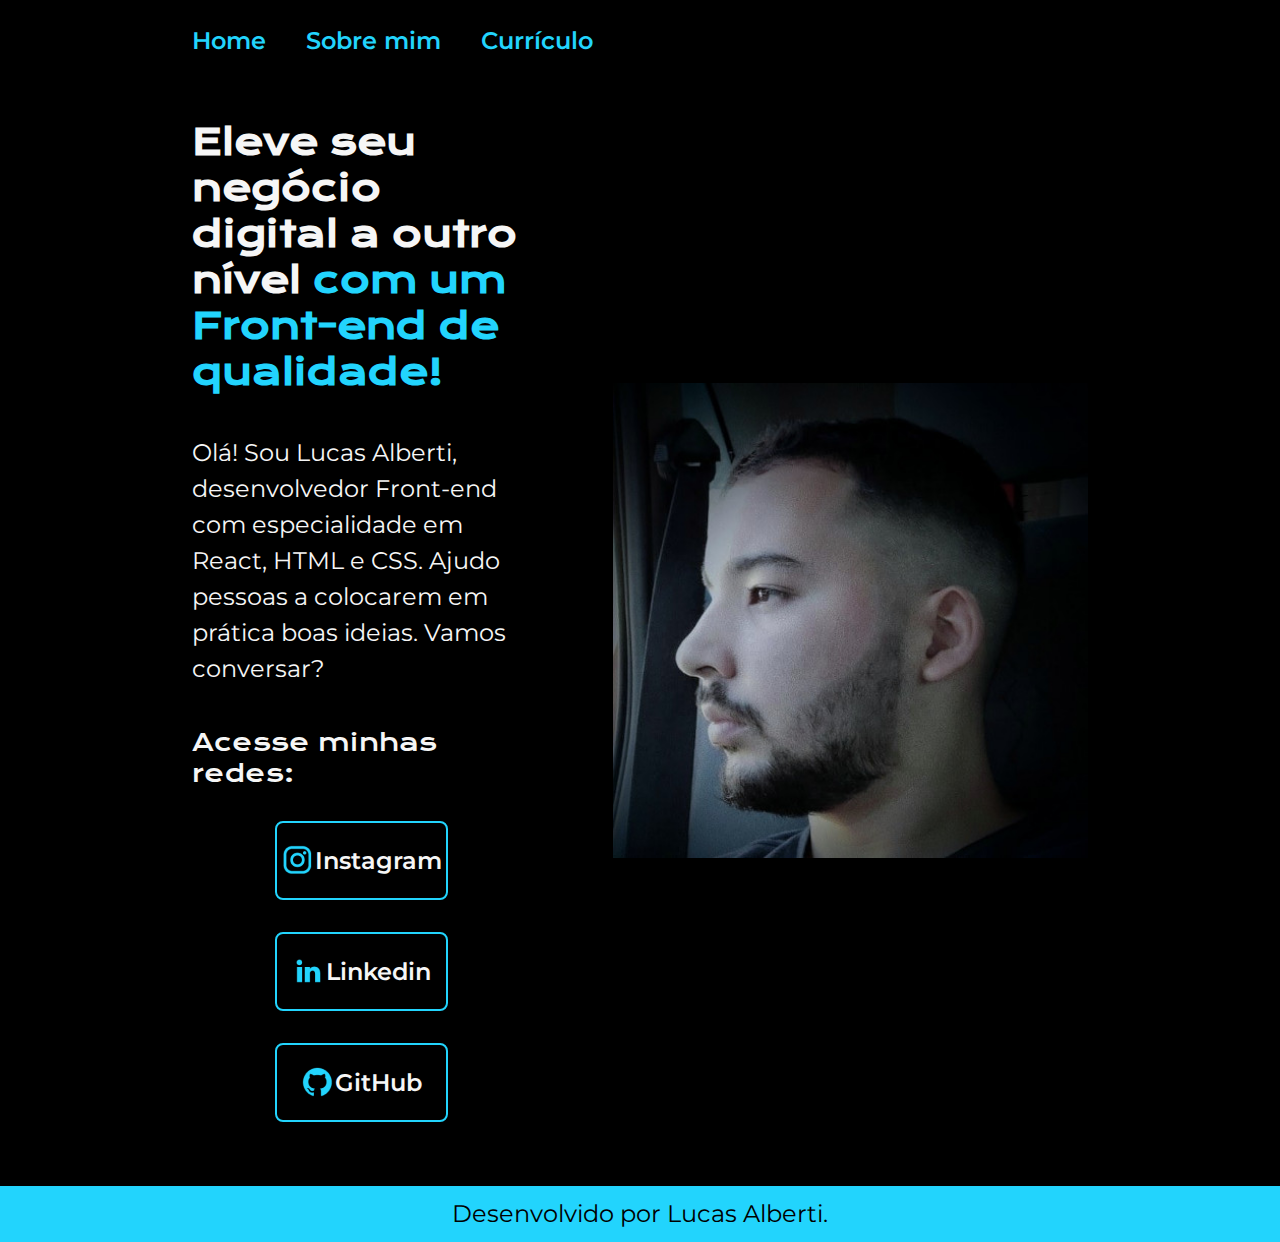
<file: index.html>
<!DOCTYPE html>
<html lang="pt-br">
<head>
    <meta charset="UTF-8">
    <meta name="viewport" content="width=device-width, initial-scale=1.0">
    <link rel="shortcut icon" href="imagens/computador-portatil.png" type="image/x-icon">
    <title>Portifolio</title>
    <link rel="stylesheet" href="/estilos/style.css">
</head>
<body>  
    <header class="cabecalho">
        <nav class="cabecalho__menu">
            <a class="cabecalho__menu__link" href="index.html">Home</a>
            <a class="cabecalho__menu__link" href="about.html">Sobre mim</a>
            <a class="cabecalho__menu__link" href="curriculo.html">Currículo</a>
        </nav>
    </header>
    <main class="apresentacao">
        <section class ="apresentacao__conteudo">
            
            <h1 class="apresentacao__conteudo__titulo">Eleve seu negócio digital a outro nível <strong class="titulo-destaque">com um Front-end de qualidade!</strong></h1>
            
            <p class="apresentacao__conteudo__paragrafo">Olá! Sou Lucas Alberti, desenvolvedor Front-end com especialidade em React, HTML e CSS. Ajudo pessoas a colocarem em prática boas ideias. Vamos conversar?</p>
        
            <div class="apresentacao__links">
                
                <h2 class="apresentacao__links__subtitulo">Acesse minhas redes:</h2>
                
                <a class="apresentacao__links__navegacao" href="https://www.instagram.com/lucassalberti/" target="_blank"> <img src="/imagens/instagram.png" alt="logo instagram">Instagram</a>
                
                <a class="apresentacao__links__navegacao" href="https://www.linkedin.com/in/lucas-alberti-395424140/" target="_blank"> <img src="/imagens/linkedin.png" alt="logo linkedin">Linkedin</a>
                
                <a class="apresentacao__links__navegacao" href="https://github.com/lucasfranciscoalberti" target="_blank"><img src="/imagens/github.png" alt="logo github">GitHub</a>
            
            </div>
        </section>
        
        <img class="imagem__perfil" src="imagens/imagem.jpg" alt="foto do Lucas Alberti">
        
    
    </main> 
    <footer class="rodape">
        <p>Desenvolvido por Lucas Alberti.</p>
    </footer>
</body>
</html>
</file>
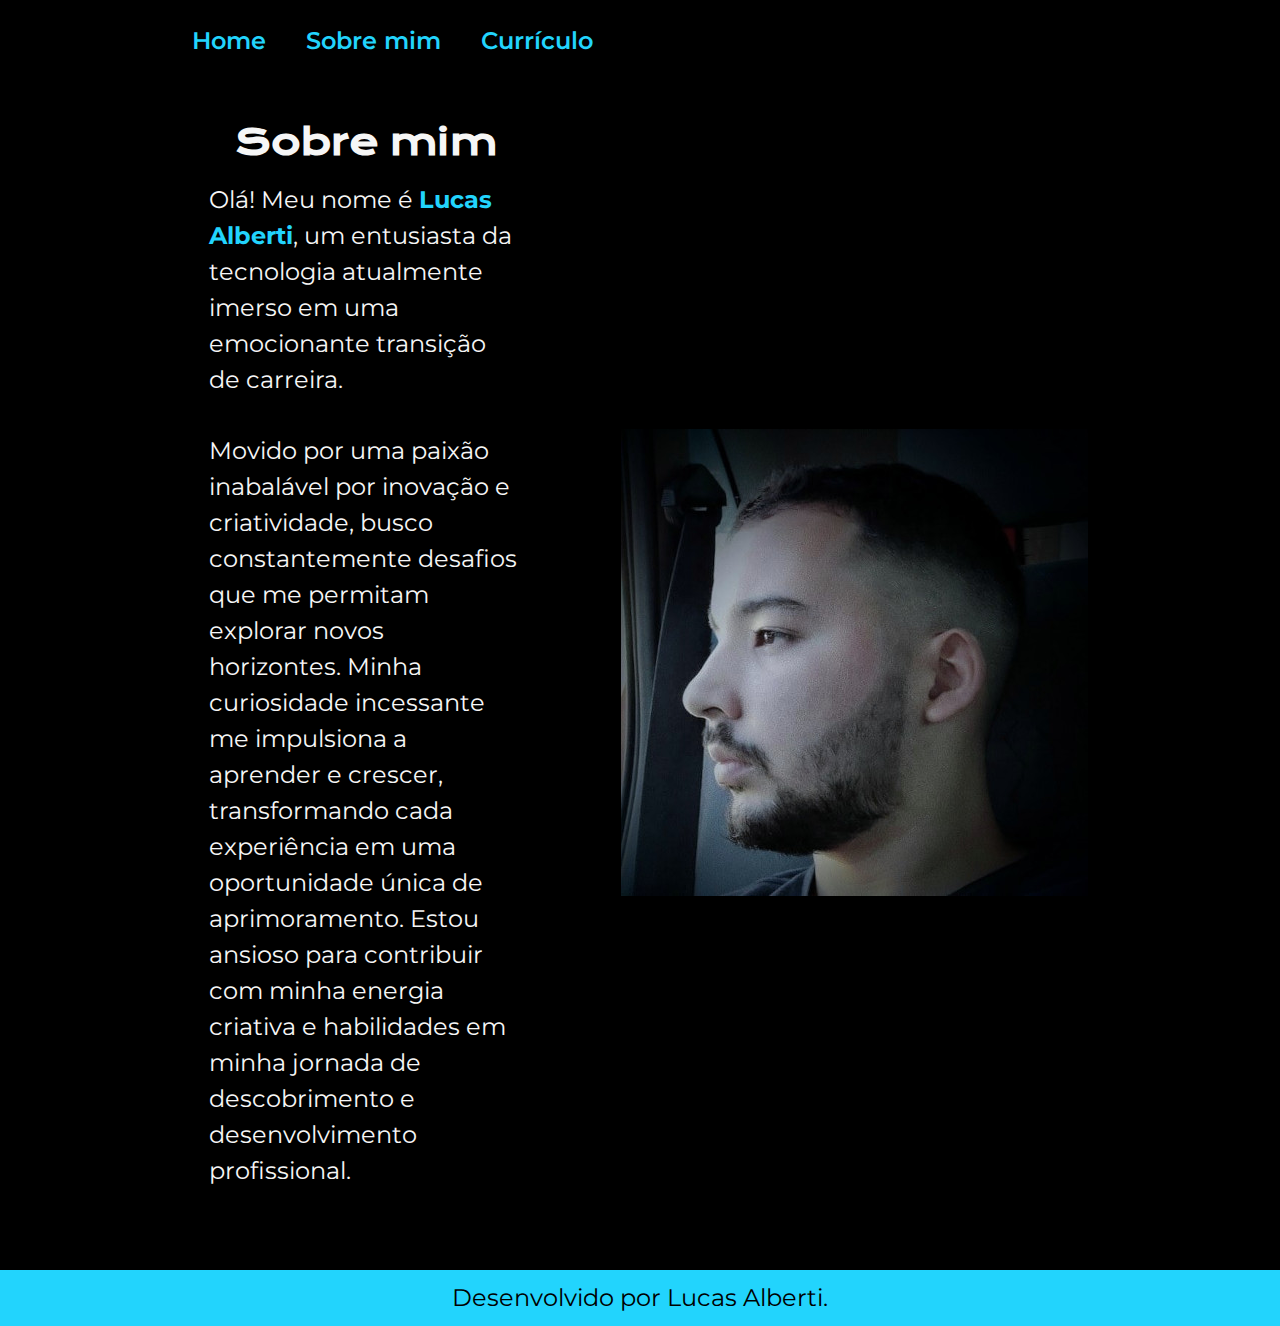
<file: about.html>
<!DOCTYPE html>
<html lang="pt-br">
<head>
    <meta charset="UTF-8">
    <meta name="viewport" content="width=device-width, initial-scale=1.0">
    <link rel="shortcut icon" href="imagens/computador-portatil.png" type="image/x-icon">
    <title>Sobre mim</title>
    <link rel="stylesheet" href="/estilos/style_about.css">
</head>
<body>
    <header class="cabecalho">
        <nav class="cabecalho__menu">
            <a class="cabecalho__menu__link" href="index.html">Home</a>
            <a class="cabecalho__menu__link" href="about.html">Sobre mim</a>
            <a class="cabecalho__menu__link" href="curriculo.html">Currículo</a>
        </nav>
    </header>
    <main class="about">
        <section>
            <h1 class="apresentacao__conteudo__titulo">Sobre mim</h1>

            <p class="apresentacao__conteudo__texto">Olá! Meu nome é <strong class="paragrafo-destaque">Lucas Alberti</strong>, um entusiasta da tecnologia atualmente imerso em uma emocionante transição de carreira. <p>
            <p class="apresentacao__conteudo__texto">Movido por uma paixão inabalável por inovação e criatividade, busco constantemente desafios que me permitam explorar novos horizontes. Minha curiosidade incessante me impulsiona a aprender e crescer, transformando cada experiência em uma oportunidade única de aprimoramento. Estou ansioso para contribuir com minha energia criativa e habilidades em minha jornada de descobrimento e desenvolvimento profissional.</p>
        </section>
        <img class="imagem__perfil" src="imagens/imagem.jpg" alt="foto do Lucas Alberti">
        
    </main>
    <footer class="rodape">
        <p>Desenvolvido por Lucas Alberti.</p>
    </footer>
</body>
</html>
</file>
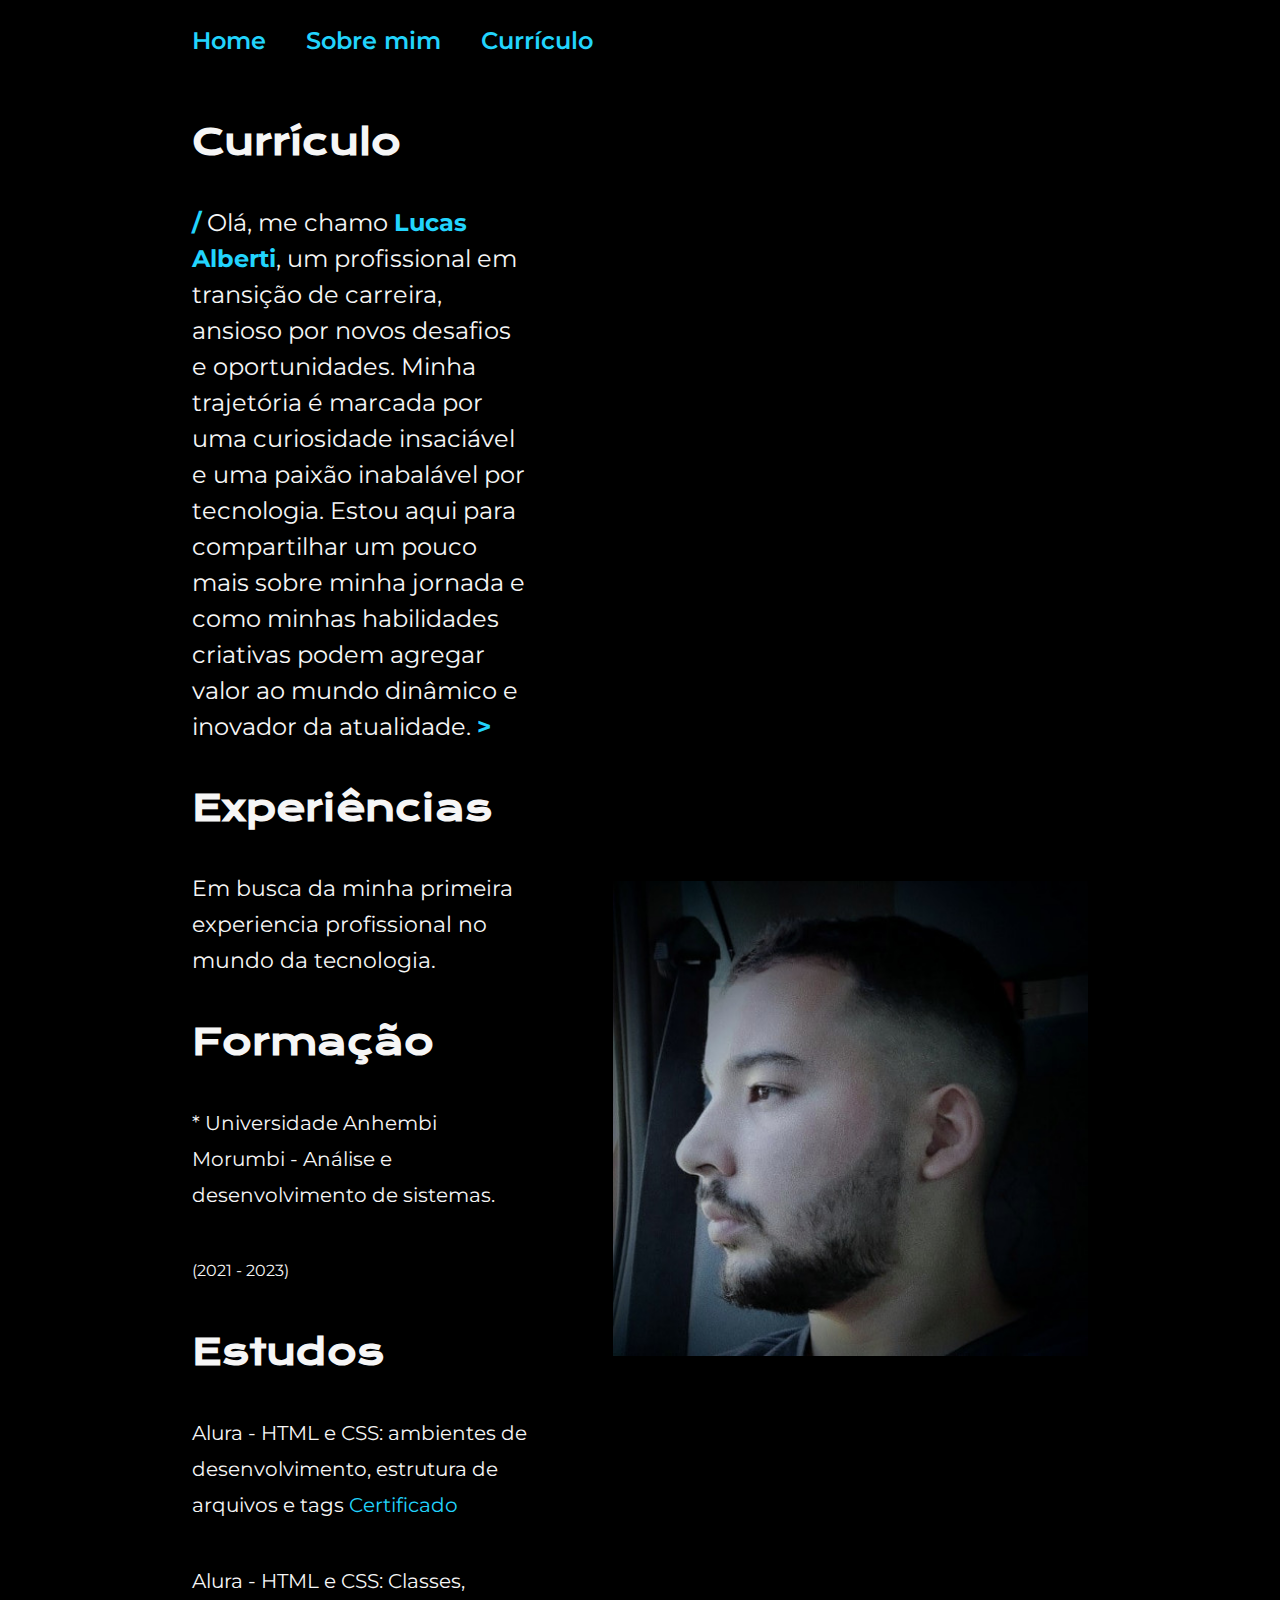
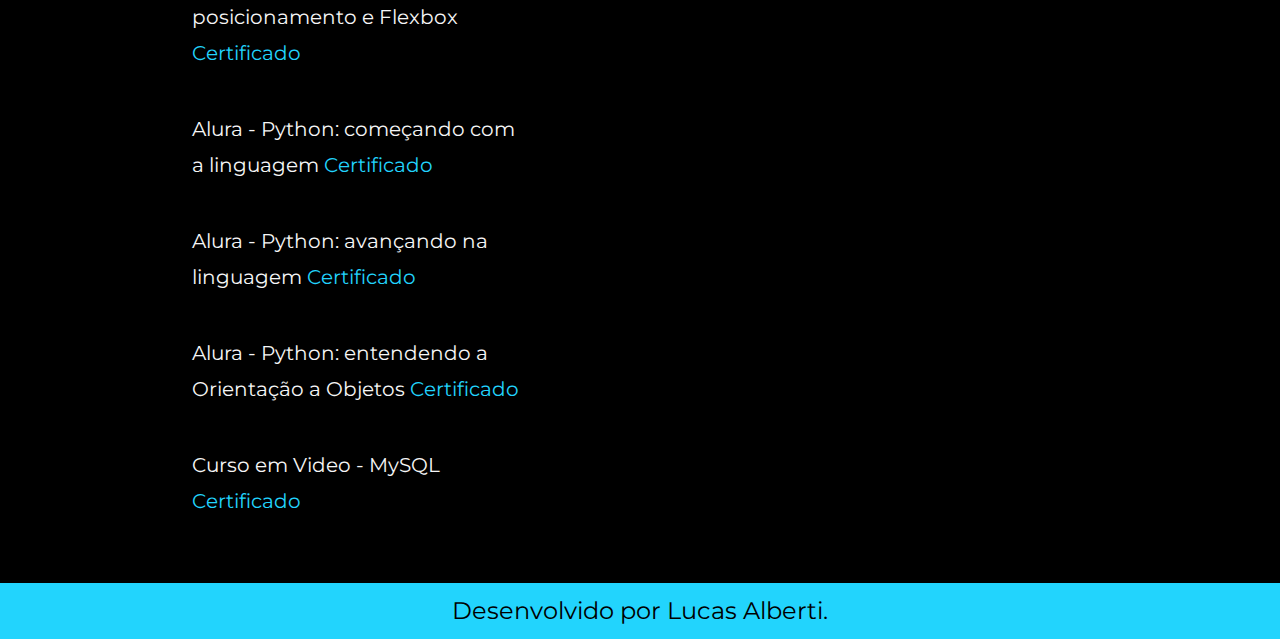
<file: curriculo.html>
<!DOCTYPE html>
<html lang="pt-br">
<head>
    <meta charset="UTF-8">
    <meta name="viewport" content="width=device-width, initial-scale=1.0">
    <link rel="shortcut icon" href="imagens/computador-portatil.png" type="image/x-icon">
    <title>Currículo</title>
    <link rel="stylesheet" href="/estilos/style_curriculo.css">
</head>
<body>
    <header class="cabecalho">
        <nav class="cabecalho__menu">
            <a class="cabecalho__menu__link" href="index.html">Home</a>
            <a class="cabecalho__menu__link" href="about.html">Sobre mim</a>
            <a class="cabecalho__menu__link" href="curriculo.html">Currículo</a>
        </nav>
    </header>
    <main class="curriculo">
        <section class="curriculo__informacoes">
            <h1 class="curriculo__informacoes__apresentacao">
                Currículo
            </h1>
            <p class="curriculo__informacoes__apresentacao__paragrafo">
            <strong class="paragrafo__destaque">/</strong> Olá, me chamo <strong class="paragrafo-destaque">Lucas Alberti</strong>, um profissional em transição de carreira, ansioso por novos desafios e oportunidades. Minha trajetória é marcada por uma curiosidade insaciável e uma paixão inabalável por tecnologia. Estou aqui para compartilhar um pouco mais sobre minha jornada e como minhas habilidades criativas podem agregar valor ao mundo dinâmico e inovador da atualidade. <strong class="paragrafo__destaque" >></strong>
            
            <h2 class="curriculo__informacoes__apresentacao">
                Experiências
            </h2>

            <p class="curriculo__experiencias">
                Em busca da minha primeira experiencia profissional no mundo da tecnologia.
            </p>

            <h4 class="curriculo__informacoes__apresentacao">
            
                Formação
                
            </h4>

            <p class="curriculo__formacao" >
                * Universidade Anhembi Morumbi - Análise e desenvolvimento de sistemas.
            </p>

            <p class="curriculo__formacao__termino">
                (2021 - 2023)
            </p>

            <h3 class="curriculo__informacoes__apresentacao">
                Estudos
            </h3>


            <p class="curriculo__estudos">
                Alura - HTML e CSS: ambientes de desenvolvimento, estrutura de arquivos e tags <a class="curriculo__estudos__links" href="https://cursos.alura.com.br/certificate/2a2aeb4e-fd44-4f25-a10d-71147f5686d3?lang=pt_BR" target="_blank" >Certificado</a>
            </p>

            <p class="curriculo__estudos">
                Alura - HTML e CSS: Classes, posicionamento e Flexbox <a class="curriculo__estudos__links" href="https://cursos.alura.com.br/certificate/efb1f942-a82f-4b24-afd3-84d051da2698?lang=pt_BR" target="_blank" >Certificado</a>
            </p>

            <p class="curriculo__estudos">
                Alura - Python: começando com a linguagem <a class="curriculo__estudos__links" href="https://cursos.alura.com.br/certificate/04c612fa-8c86-41de-9524-f9b93a83667c?lang=pt_BR" target="_blank" >Certificado</a>
            </p>

            <p class="curriculo__estudos">
                Alura - Python: avançando na linguagem <a class="curriculo__estudos__links" href="https://cursos.alura.com.br/certificate/d6d49c04-fe89-4c99-9d8e-c96a91aa492d?lang=pt_BR" target="_blank" >Certificado</a>
            </p>

            <p class="curriculo__estudos">
                Alura - Python: entendendo a Orientação a Objetos <a class="curriculo__estudos__links" href="https://cursos.alura.com.br/certificate/b2741a99-d2dd-435d-80cb-bb1cfe7ab35a?lang=pt_BR" target="_blank" >Certificado</a>
            </p>

            <p class="curriculo__estudos">
                Curso em Video - MySQL <a class="curriculo__estudos__links" href="https://drive.google.com/file/d/1nhTE2bKEhHsTWjq405nkpxrbsiUbkJQ6/view" target="_blank" >Certificado</a>
            </p>

        </section>
        <img class="imagem__perfil" src="imagens/imagem.jpg" alt="foto do Lucas Alberti">

        
    </main>
    <footer class="rodape">
        <p>Desenvolvido por Lucas Alberti.</p>
    </footer>
</body>
</html>
</file>
<file: estilos/style.css>
@import url('https://fonts.googleapis.com/css2?family=Krona+One&display=swap');
@import url('https://fonts.googleapis.com/css2?family=Montserrat:wght@400;600&display=swap');

:root{
    --cor-primaria: #000000;
    --cor-secundaria: #f6f6f6;
    --cor-tercearia: #22d4fd;
    --cor-hover: #272727;

    --fonte-primaria:'Krona One', sans-serif;
    --fonte-secundaria: 'Montserrat', sans-serif;
}

*{
    margin: 0;
    padding: 0;
}


body {
    box-sizing: border-box;
    background-color:var(--cor-primaria);
    color: var(--cor-secundaria);

} 

.cabecalho{
    padding: 2% 0 0 15%;
    
}

.cabecalho__menu{
    display: flex;
    gap: 40px;
    
}

.cabecalho__menu__link{
    font-family: var(--fonte-secundaria);
    font-weight: 600;
    font-size: 1.5rem;
    color: var(--cor-tercearia);
    text-decoration: none;
    
    
}

.apresentacao{
    padding: 5% 15% ;
    display: flex;
    align-items: center;
    justify-content: space-between;
    gap: 82px;
}

.apresentacao__conteudo{
    width: 50%;
    display: flex;
    flex-direction: column;
    gap: 40px;
    
}

.apresentacao__conteudo__titulo{
    font-size: 2.25rem;
    font-family: var(--fonte-primaria);
}

.titulo-destaque {
    color: var(--cor-tercearia);

}

.apresentacao__conteudo__paragrafo{
    font-size: 1.5rem;
    font-family: var(--fonte-secundaria);
    font-style: normal;
    font-weight: 400;
    line-height: 36px;
    

}

.apresentacao__links{
    display: flex;
    flex-direction: column;
    justify-content: space-between;
    align-items: center;
    gap: 32px;
}

.apresentacao__links__subtitulo{
    font-family: var(--fonte-primaria);
    font-weight: 400;
    font-size: 1.5rem;
}

.apresentacao__links__navegacao{ 
    display: flex;
    justify-content: center;
    gap: 1px;
    width: 50%;
    text-align: center;
    align-items: center;
    border-radius: 8px;
    font-size: 1.5rem;
    font-weight: 600;
    padding: 21.5px 0;
    text-decoration: none;
    color:var(--cor-secundaria);
    border: 2px solid var(--cor-tercearia);
    font-family: var(--fonte-secundaria);
}

.apresentacao__links__navegacao:hover{
    background-color: var(--cor-hover);
}

.cabecalho__menu_navegacao:hover{
    background-color: var(--cor-hover);
    border-radius: 8px;
}

.imagem__perfil{
    width: 70%;
}

.rodape{
    padding: 10px;
    font-family: var(--fonte-secundaria);
    color: var(--cor-primaria);
    background-color: var(--cor-tercearia);
    text-align: center;
    font-size: 1.5rem;
    font-style: normal;
    font-weight: 400;
    line-height: 36px
}

@media (max-width:1200px){
    .cabecalho{
        padding: 10px;
        
    }

    .cabecalho__menu{
        justify-content: center;
        padding: 5%;
        
        
    }
    
    .apresentacao {
        flex-direction: column-reverse;
        padding: 5%;
    }

    .apresentacao__conteudo{
        width: auto;
    }

    
    }
</file>
<file: estilos/style_about.css>
@import url('https://fonts.googleapis.com/css2?family=Krona+One&display=swap');
@import url('https://fonts.googleapis.com/css2?family=Montserrat:wght@400;600&display=swap');

:root{
    --cor-primaria: #000000;
    --cor-secundaria: #f6f6f6;
    --cor-tercearia: #22d4fd;
    --cor-hover:#272727;

    --fonte-primaria:'Krona One', sans-serif;
    --fonte-secundaria: 'Montserrat', sans-serif;
}

*{
    margin: 0;
    padding: 0;
}

body {
    box-sizing: border-box;
    background-color: var(--cor-primaria);
    color: #F6F6F6;
}

.cabecalho{
    padding: 2% 0 0 15%;
    
}

.cabecalho__menu{
    display: flex;
    gap: 40px;
}

.cabecalho__menu__link{
    font-family: var(--fonte-secundaria);
    font-weight: 600;
    font-size: 1.5rem;
    color: var(--cor-tercearia);
    text-decoration: none;
    
}

.about{
    padding: 5% 15% ;
    display: flex;
    align-items: center;
    justify-content: space-between;
    gap: 82px;
}

.apresentacao__conteudo{
    width: 50%;
    display: flex;
    flex-direction: column;
    gap: 40px;
    
}

.paragrafo-destaque {
    color: var(--cor-tercearia);

}

.apresentacao__conteudo__titulo{
    font-size: 2.25rem;
    font-family: var(--fonte-primaria);
    text-align: center;
}


.apresentacao__conteudo__texto{
    padding: 5%;
    font-size: 1.5rem;
    font-family: var(--fonte-secundaria);
    font-style: normal;
    font-weight: 400;
    line-height: 36px;
    

}

.cabecalho__menu__link:hover{
    background-color: var(--cor-hover);
    border-radius: 8px;
}

.imagem__perfil{
    width: 70%;
}


.rodape{
    padding: 10px;
    font-family:var(--fonte-secundaria);
    color: var(--cor-primaria);
    background-color: var(--cor-tercearia);
    text-align: center;
    font-size: 1.5rem;
    font-style: normal;
    font-weight: 400;
    line-height: 36px
}

@media (max-width:1200px){
    .cabecalho{
        padding: 10%;
    }

    .cabecalho__menu{
        justify-content: center;
        padding: 5%;
    }
    
    .about {
        flex-direction: column-reverse;
        padding: 5%;
    }

    .apresentacao__conteudo__titulo{
        width: auto;
    }

    .apresentacao__conteudo__texto{
        width: auto;
    }
}
</file>
<file: estilos/style_curriculo.css>
@import url('https://fonts.googleapis.com/css2?family=Krona+One&display=swap');
@import url('https://fonts.googleapis.com/css2?family=Montserrat:wght@400;600&display=swap');

:root{
    --cor-primaria: #000000;
    --cor-secundaria: #f6f6f6;
    --cor-tercearia: #22d4fd;
    --cor-hover: #272727;

    --fonte-primaria:'Krona One', sans-serif;
    --fonte-secundaria: 'Montserrat', sans-serif;
}

*{
    margin: 0;
    padding: 0;
}

body {
    box-sizing: border-box;
    background-color: var(--cor-primaria);
    color: #F6F6F6;
}


.cabecalho{
    padding: 2% 0 0 15%;
    
}

.cabecalho__menu{
    display: flex;
    gap: 40px;
}

.cabecalho__menu__link{
    font-family: var(--fonte-secundaria);
    font-weight: 600;
    font-size: 1.5rem;
    color: #22D4FD;
    text-decoration: none;

    
}

.curriculo{
    padding: 5% 15% ;
    display: flex;
    align-items: center;
    justify-content: space-between;
    gap: 82px;
}

.curriculo__informacoes{
    width: 50%;
    display: flex;
    flex-direction: column;
    gap: 40px;
    
}

.curriculo__informacoes__apresentacao{
    font-size: 2.25rem;
    font-family: var(--fonte-primaria);
}

.paragrafo-destaque {
    color: var(--cor-tercearia);

}

.paragrafo__destaque {
    color: var(--cor-tercearia);

}

.curriculo__informacoes__apresentacao__paragrafo{
    font-size: 1.5rem;
    font-family: var(--fonte-secundaria);
    font-style: normal;
    font-weight: 400;
    line-height: 36px;
}

.curriculo__experiencias{
    font-size: 1.38rem;
    font-family: var(--fonte-secundaria);
    font-style: normal;
    font-weight: 400;
    line-height: 36px;
}

.curriculo__formacao{
    font-size: 1.25rem;
    font-family: var(--fonte-secundaria);
    font-style: normal;
    font-weight: 400;
    line-height: 36px;
}

.curriculo__formacao__termino{
    font-size: 1rem;
    font-family: var(--fonte-secundaria);
    font-style: normal;
    font-weight: 400;
    line-height: 36px;
    
}

.curriculo__estudos{
    font-size: 1.25rem;
    font-family: var(--fonte-secundaria);
    font-style: normal;
    font-weight: 400;
    line-height: 36px;
    
}

.curriculo__estudos__links{
    text-decoration: none;
    color: #22D4FD;
    gap: 10px;
}

.cabecalho__menu__link:hover{
    background-color: var(--cor-hover);
    border-radius: 8px;
}

.curriculo__estudos__links:hover{
    background-color: var(--cor-hover);
    border-radius: 8px;
    
}

.imagem__perfil{
    width: 70%;
    
}


.rodape{
    padding: 10px;
    font-family:var(--fonte-secundaria) ;
    color: var(--cor-primaria);
    background-color: var(--cor-tercearia);
    text-align: center;
    font-size: 1.5rem;
    font-style: normal;
    font-weight: 400;
    line-height: 36px;
    
}

@media (max-width:1200px){
    .cabecalho{
        padding: 10%;
    }

    .cabecalho__menu{
        justify-content: center;
        padding: 5%;
        
    }

    .curriculo {
        flex-direction: column-reverse;
        padding: 5%;
    }

    .curriculo__informacoes{
        width: auto;
    }

    

}
</file>
